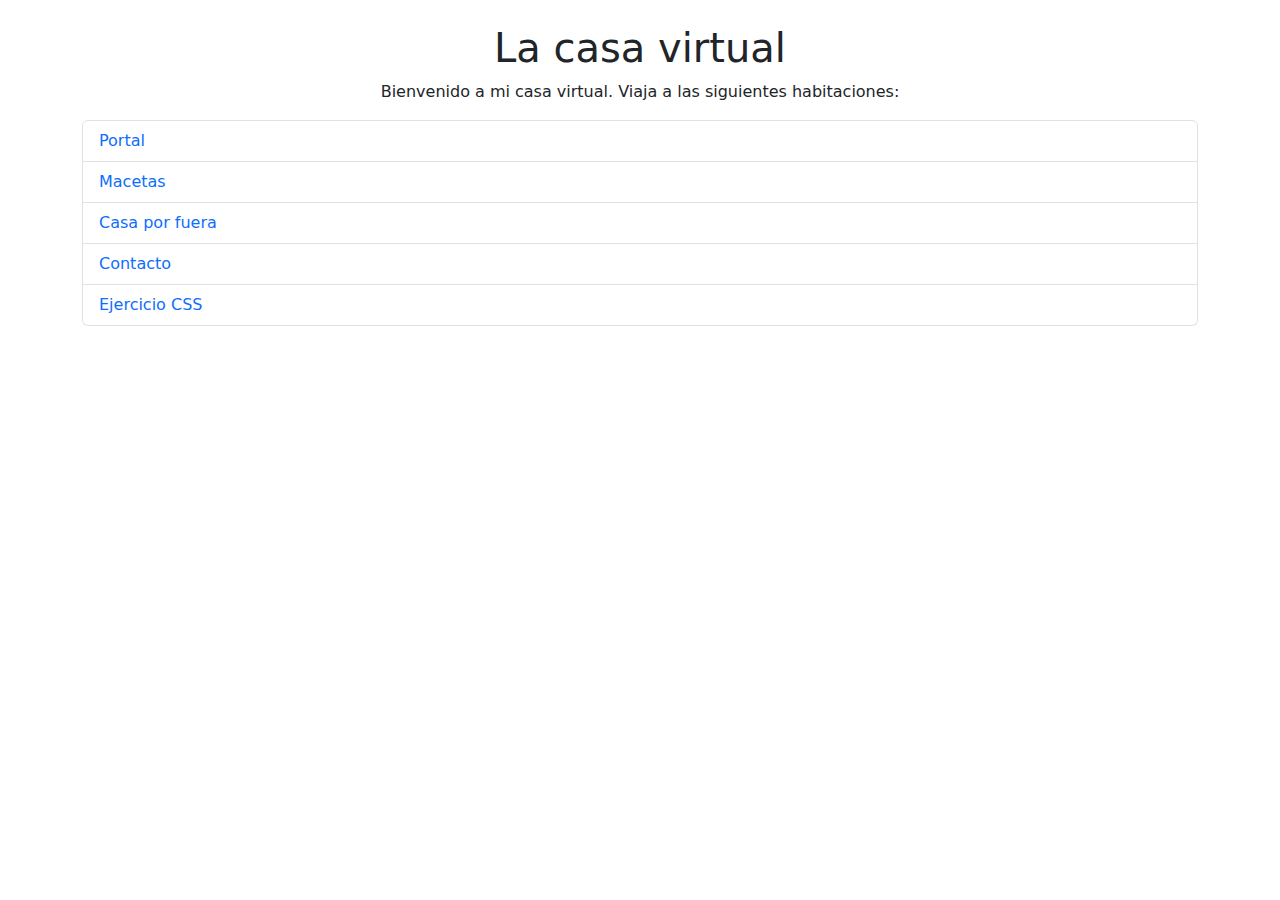
<file: index.html>
<!DOCTYPE html>
<html lang="es">
<head>
    <meta charset="UTF-8">
    <meta name="viewport" content="width=device-width, initial-scale=1.0">
    <title>Jardín</title>
    
    <link href="https://cdn.jsdelivr.net/npm/bootstrap@5.3.2/dist/css/bootstrap.min.css" rel="stylesheet">
</head>
<body class="container mt-4">
    <h1 class="text-center">La casa virtual</h1>
    <p class="text-center">Bienvenido a mi casa virtual. Viaja a las siguientes habitaciones:</p>
    <ul class="list-group">
        <li class="list-group-item"><a href="web/pagina1.html" class="text-decoration-none">Portal</a></li>
        <li class="list-group-item"><a href="web/pagina2.html" class="text-decoration-none">Macetas</a></li>
        <li class="list-group-item"><a href="web/pagina3.html" class="text-decoration-none">Casa por fuera</a></li>
        <li class="list-group-item"><a href="web/contacto.html" class="text-decoration-none">Contacto</a></li>
        <li class="list-group-item"><a href="web/tema.html" class="text-decoration-none">Ejercicio CSS</a></li>
    </ul>
    
    <script src="https://cdn.jsdelivr.net/npm/bootstrap@5.3.2/dist/js/bootstrap.bundle.min.js"></script>
</body>
</html>
</file>
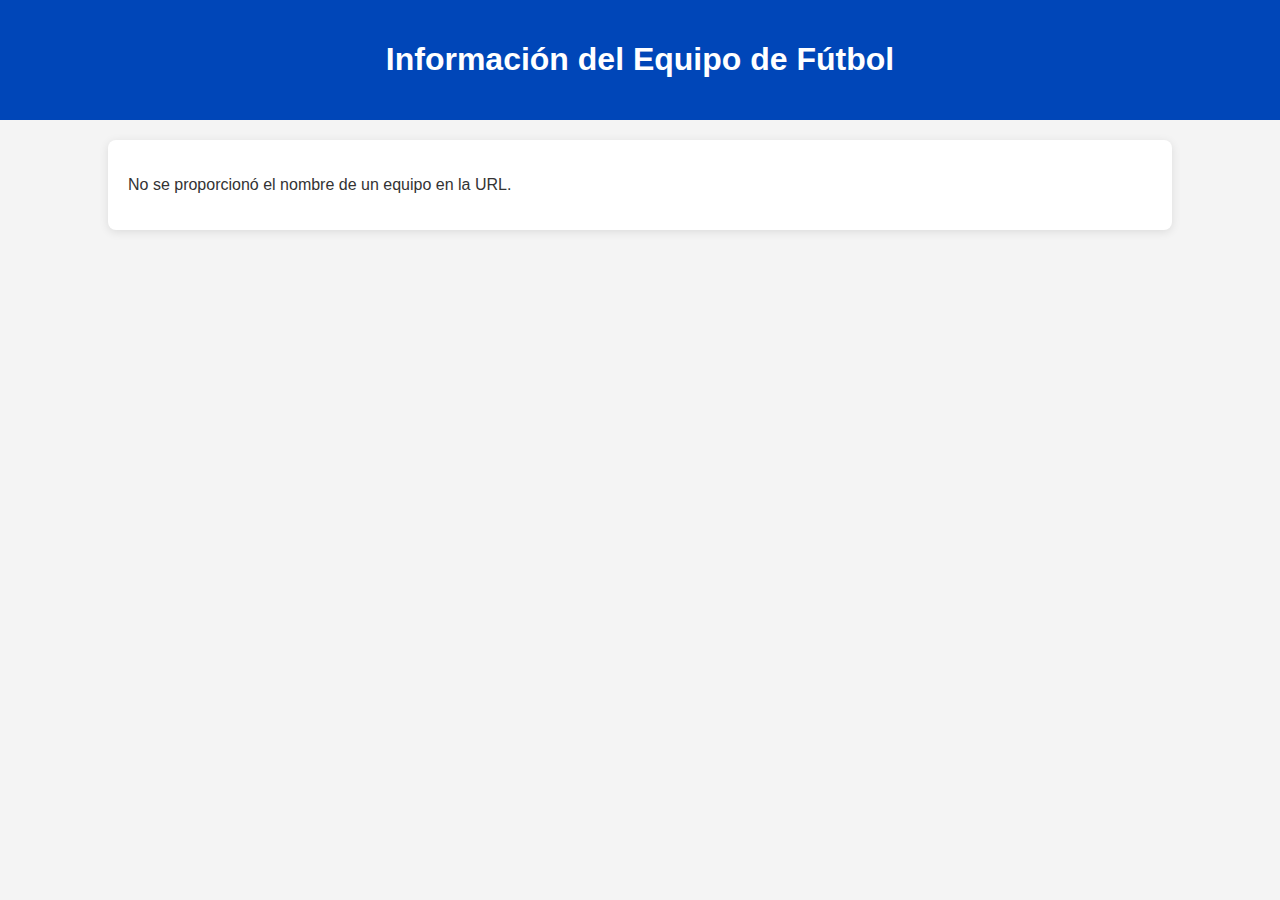
<file: FUTBOL.html>
<!DOCTYPE html>
<html lang="es">
<head>
    <meta charset="UTF-8">
    <meta name="viewport" content="width=device-width, initial-scale=1.0">
    <title>Información del Equipo - Premier League</title>
    <style>
        body {
            font-family: Arial, sans-serif;
            background-color: #f4f4f4;
            color: #333;
            margin: 0;
            padding: 0;
        }
        header {
            background-color: #0046b8;
            color: white;
            padding: 20px;
            text-align: center;
        }
        .container {
            width: 80%;
            margin: 20px auto;
            background-color: white;
            padding: 20px;
            border-radius: 8px;
            box-shadow: 0 2px 10px rgba(0, 0, 0, 0.1);
        }
        h2 {
            color: #0046b8;
        }
        .team-logo {
            width: 150px;
            height: 150px;
            border-radius: 8px;
        }
        .team-info {
            margin-top: 20px;
        }
        .team-info p {
            font-size: 16px;
        }
    </style>
</head>
<body>

    <header>
        <h1>Información del Equipo de Fútbol</h1>
    </header>

    <div class="container" id="team-info-container">
        <!-- Aquí se mostrará la información del equipo -->
    </div>

    <script>
        // Función para obtener el parámetro "team" de la URL
        function getTeamFromUrl() {
            const urlParams = new URLSearchParams(window.location.search);
            return urlParams.get('team');
        }

        // URL de la API para obtener la información del equipo basado en el nombre
        function obtenerInformacionEquipo(teamName) {
            const apiUrl = `https://thesportsdb.com/api/v1/json/3/searchteams.php?t=${teamName}`;

            fetch(apiUrl)
                .then(response => response.json())
                .then(data => {
                    if (data.teams && data.teams.length > 0) {
                        const team = data.teams[0]; // Tomamos el primer equipo de la respuesta

                        // Generamos el HTML dinámicamente
                        const teamInfoHTML = `
                            <h2>${team.strTeam}</h2>
                            <img src="${team.strTeamBadge}" alt="Logo de ${team.strTeam}" class="team-logo">
                            <div class="team-info">
                                <p><strong>País:</strong> ${team.strCountry}</p>
                                <p><strong>Estadio:</strong> ${team.strStadium}</p>
                                <p><strong>Fundación:</strong> ${team.intFormedYear}</p>
                                <p><strong>Colores del equipo:</strong> ${team.strTeamColors}</p>
                                <p><strong>Descripción:</strong> ${team.strDescriptionES || 'No disponible en español'}</p>
                            </div>
                        `;

                        // Insertamos el contenido en el contenedor
                        document.getElementById('team-info-container').innerHTML = teamInfoHTML;
                    } else {
                        document.getElementById('team-info-container').innerHTML = `<p>No se encontró información sobre el equipo "${teamName}".</p>`;
                    }
                })
                .catch(error => {
                    console.error('Error al obtener los datos:', error);
                    document.getElementById('team-info-container').innerHTML = '<p>Error al cargar los datos del equipo.</p>';
                });
        }

        // Al cargar la página, obtener el nombre del equipo desde la URL y cargar los datos
        const teamName = getTeamFromUrl();
        if (teamName) {
            obtenerInformacionEquipo(teamName);
        } else {
            document.getElementById('team-info-container').innerHTML = '<p>No se proporcionó el nombre de un equipo en la URL.</p>';
        }
    </script>

</body>
</html>
</file>
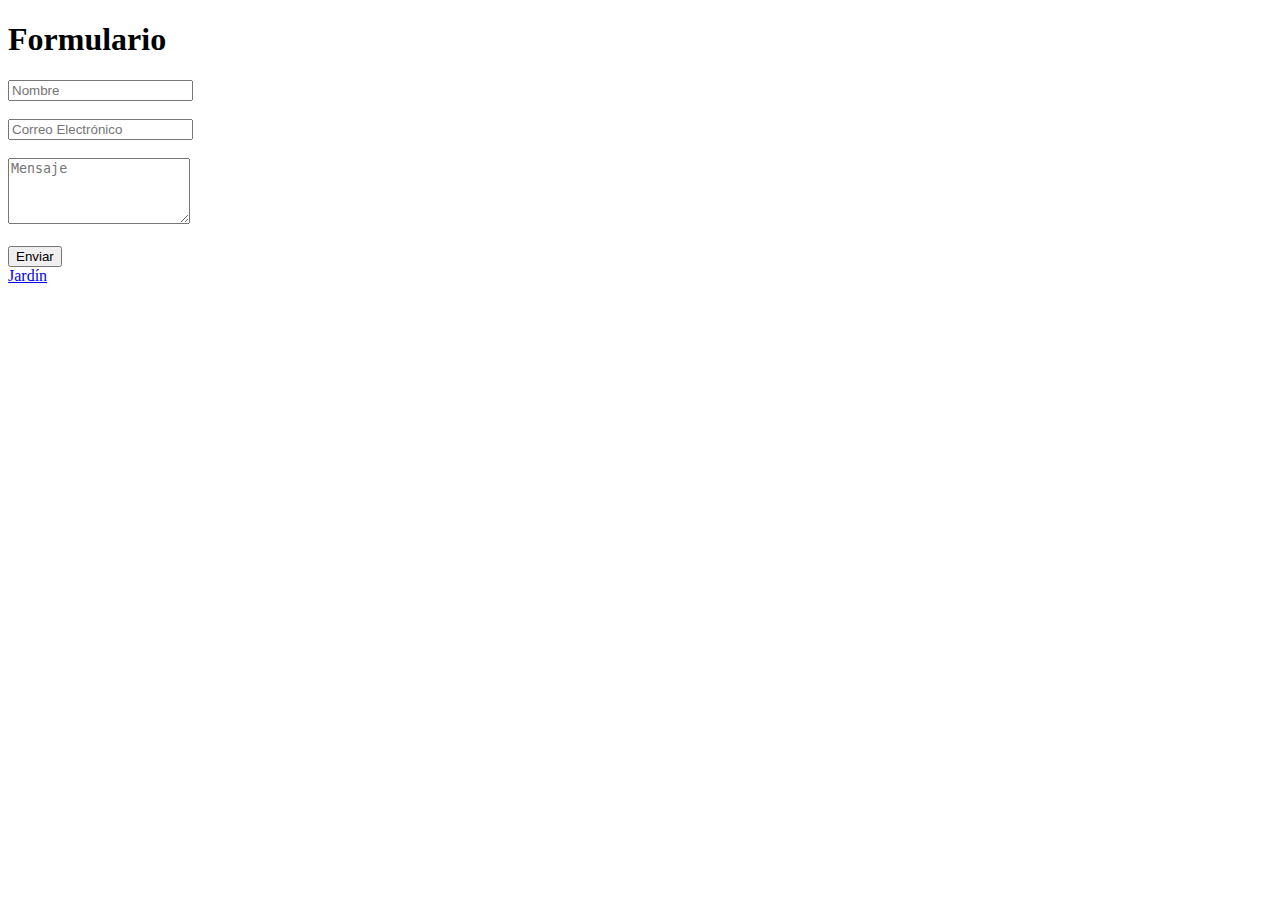
<file: web/contacto.html>
<!DOCTYPE html>
<html lang="es">
<head>
    <meta charset="UTF-8">
    <meta name="viewport" content="width=device-width, initial-scale=1.0">
    <title>Formulario </title>
</head>
<body>
    <h1>Formulario </h1>
    <form>
        <input type="text" placeholder="Nombre" required><br><br>
        <input type="email" placeholder="Correo Electrónico" required><br><br>
        <textarea placeholder="Mensaje" rows="4" required></textarea><br><br>
        <button type="submit">Enviar</button>
    </form>
    <a href="../index.html">Jardín</a>
</body>
</html>
</file>
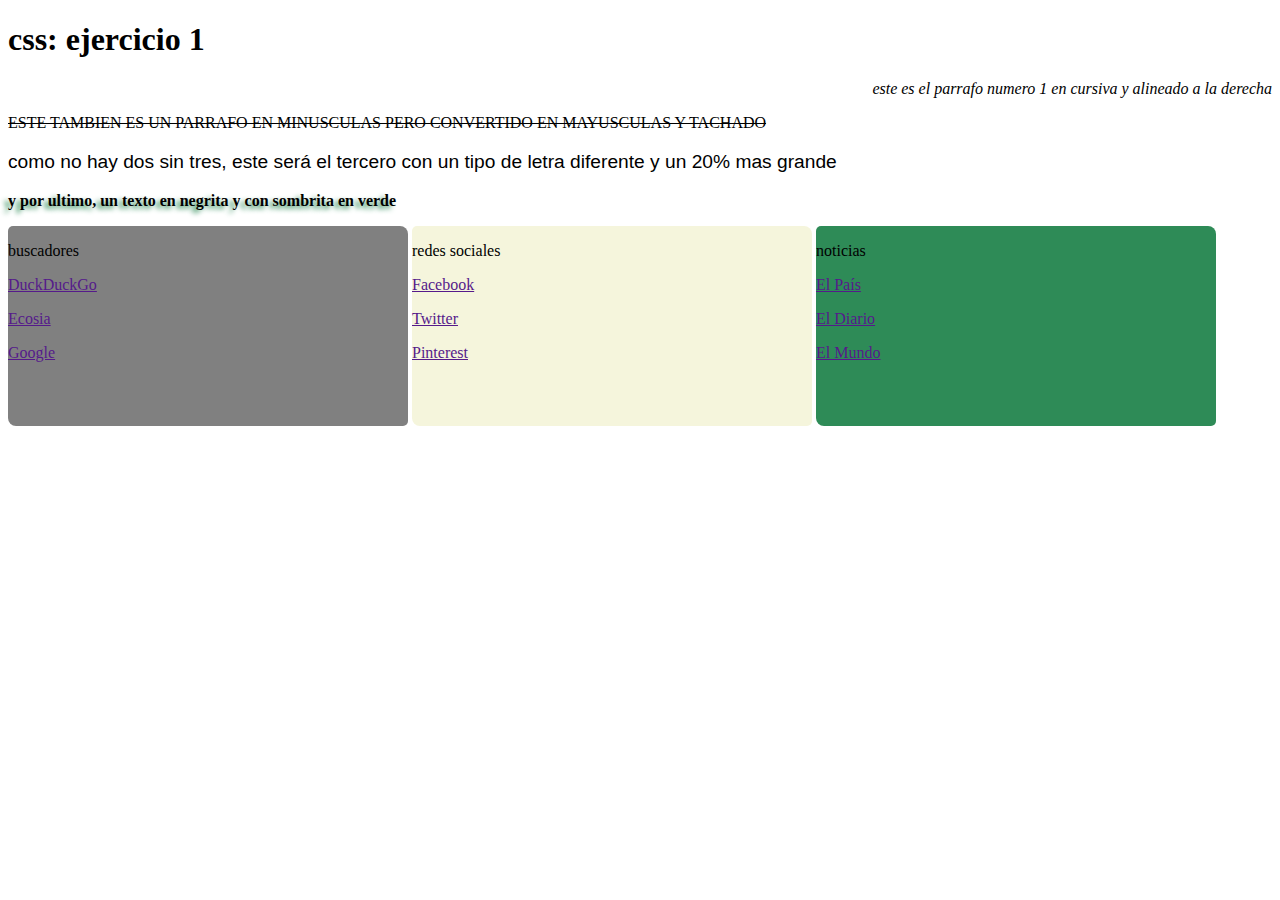
<file: web/ejercicio1css.html>
<!DOCTYPE html>
<html>
<head>
	<meta charset="utf-8">
	<meta name="viewport" content="width=device-width, initial-scale=1">
	<title>Ejercicio css</title>
	<style type="text/css">
	#parrafo1{
		text-align: right;
		font-style: italic;

	}
	#parrafo2{
		text-transform: uppercase;
		text-decoration: line-through;
	}
	#parrafo3{
		font-family: Helvetica, Verdana, “Times New Roman”, serif;
		font-size:120%;
	}
	#parrafo4{
		font-weight:bold;
		text-shadow: -4px 3px 5px seagreen;
	}

	#bloque1{
	background-color: grey;

	}
	#bloque2{
		background-color: beige;

	}
	#bloque3{
		background-color: seagreen;

	}
	.bloques{
		display: inline-block;
		height: 200px;
		width:400px;
		border-radius:  5px 8px 5px 8px;
	}
</style>
</head>
<body>
	<h1>css: ejercicio 1</h1>
	<p id="parrafo1">este es el parrafo numero 1 en cursiva y alineado a la derecha</p>
	<p id="parrafo2">este tambien es un parrafo en minusculas pero convertido en mayusculas y tachado</p>
	<p id="parrafo3" >como no hay dos sin tres, este será el tercero con un tipo de letra diferente y un 20% mas grande
		<p id="parrafo4">y por ultimo, un texto en negrita y con sombrita en verde</p>


		<div class ="bloques" id="bloque1">

			<p>buscadores</p>
			<p><a href="">DuckDuckGo</a></p>
			<p><a href="">Ecosia</a></p>
			<p><a href="">Google</a></p>
		</div>
		
		<div  class ="bloques" id="bloque2">

			<p>redes sociales</p>

			<p><a href="">Facebook</a></p>
			<p><a href="">Twitter</a></p>
			<p><a href="">Pinterest</a></p>
		</div>

		<div  class ="bloques" id="bloque3">

			<p>noticias</p>
			<p><a href="">El País</a></p>
			<p><a href="">El Diario</a></p>
			<p><a href="">El Mundo</a></p>
		</div>

</body>
</html>
</file>
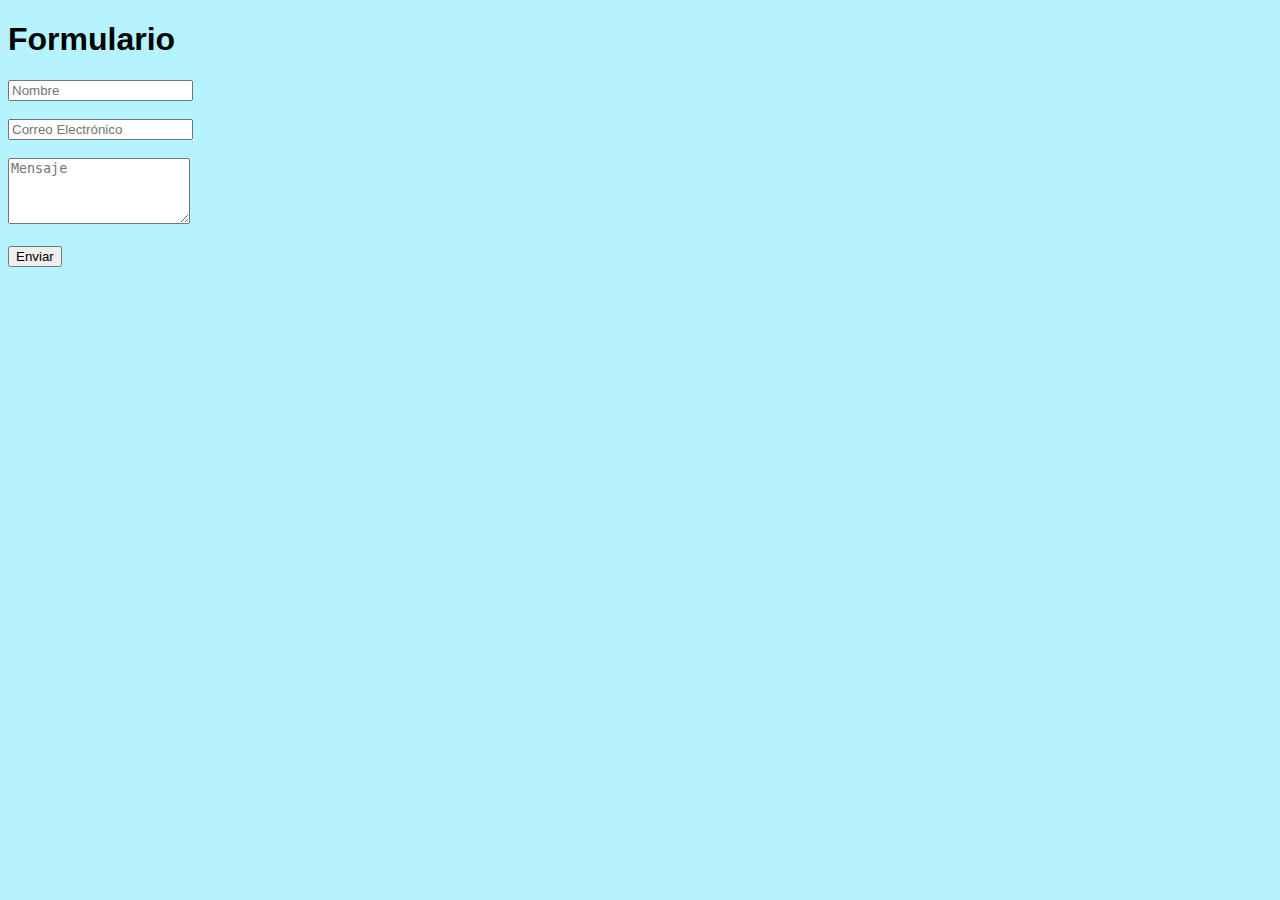
<file: web/formulario.html>
<!DOCTYPE html>
<html lang="es">
<head>
    <meta charset="UTF-8">
    <meta name="viewport" content="width=device-width, initial-scale=1.0">
    <title>Formulario </title>
    <link rel="stylesheet" href="../css/styles.css">
</head>
<body>
    <h1>Formulario </h1>
    <form>
        <input type="text" placeholder="Nombre" required><br><br>
        <input type="email" placeholder="Correo Electrónico" required><br><br>
        <textarea placeholder="Mensaje" rows="4" required></textarea><br><br>
        <button type="submit">Enviar</button>
    </form>
    </body>
</html>
</file>
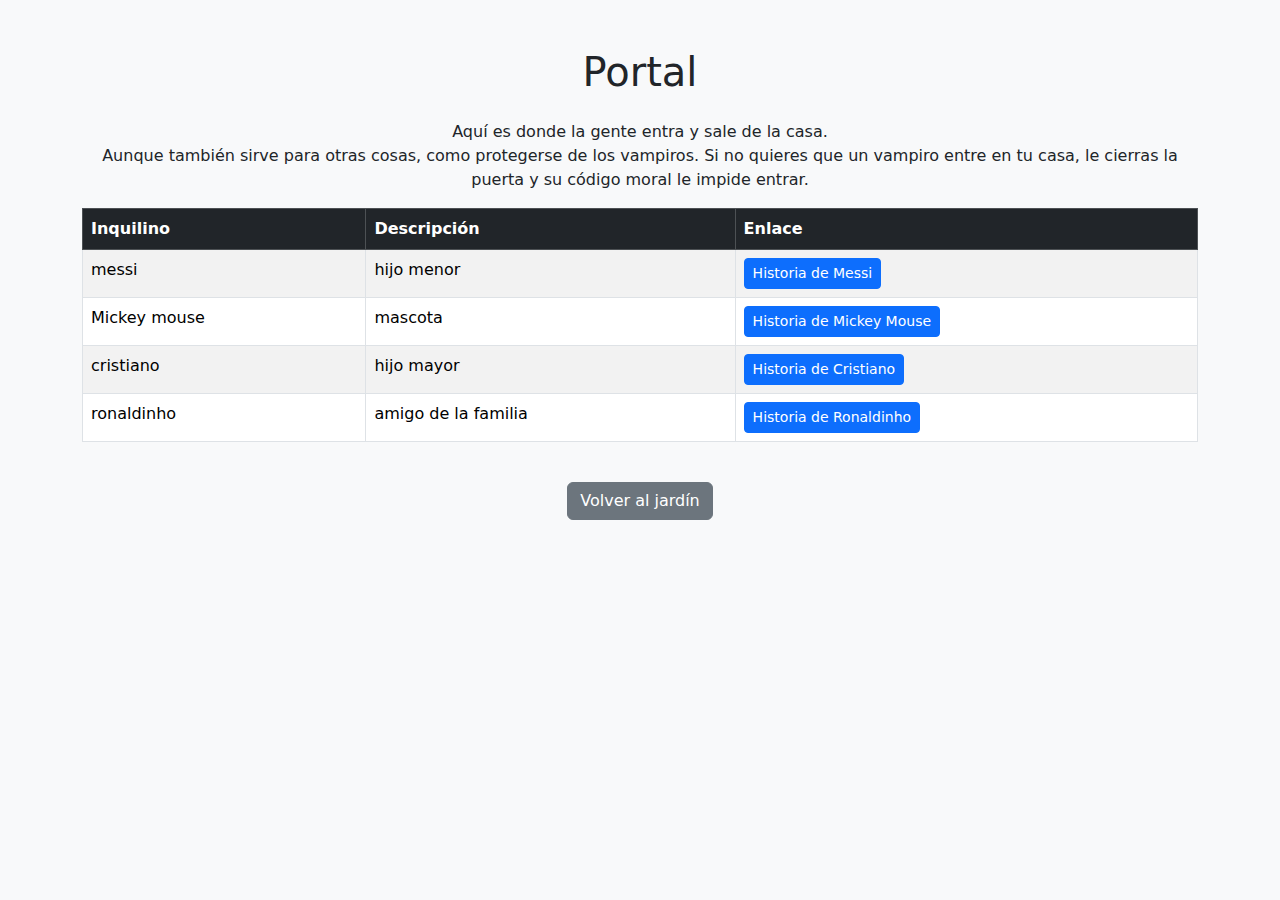
<file: web/pagina1.html>
<!DOCTYPE html>
<html lang="es">
<head>
    <meta charset="UTF-8">
    <meta name="viewport" content="width=device-width, initial-scale=1.0">
    <title>Portal</title>
    
    <link href="https://cdn.jsdelivr.net/npm/bootstrap@5.3.0/dist/css/bootstrap.min.css" rel="stylesheet">
</head>
<body class="bg-light">
    <div class="container my-5">
        <h1 class="text-center mb-4">Portal</h1>
        <p class="text-center">
            Aquí es donde la gente entra y sale de la casa.<br>
            Aunque también sirve para otras cosas, como protegerse de los vampiros. Si no quieres que un vampiro entre en tu casa, le cierras la puerta y su código moral le impide entrar.
        </p>

        
        <table class="table table-bordered table-striped">
            <thead class="table-dark">
                <tr>
                    <th scope="col">Inquilino</th>
                    <th scope="col">Descripción</th>
                    <th scope="col">Enlace</th>
                </tr>
            </thead>
            <tbody>
                <tr>
                    <td>messi</td>
                    <td>hijo menor</td>
                    <td><a href="https://es.wikipedia.org/wiki/Lionel_Messi" target="_blank" class="btn btn-primary btn-sm">Historia de Messi</a></td>
                </tr>
                <tr>
                    <td>Mickey mouse</td>
                    <td>mascota</td>
                    <td><a href="https://es.wikipedia.org/wiki/Mickey_Mouse" target="_blank" class="btn btn-primary btn-sm">Historia de Mickey Mouse</a></td>
                </tr>
                <tr>
                    <td>cristiano</td>
                    <td>hijo mayor</td>
                    <td><a href="https://es.wikipedia.org/wiki/Cristiano_Ronaldo" target="_blank" class="btn btn-primary btn-sm">Historia de Cristiano</a></td>
                </tr>
                <tr>
                    <td>ronaldinho</td>
                    <td>amigo de la familia</td>
                    <td><a href="https://es.wikipedia.org/wiki/Ronaldinho" target="_blank" class="btn btn-primary btn-sm">Historia de Ronaldinho</a></td>
                </tr>
            </tbody>
        </table>

        
        <div class="text-center">
            <a href="../index.html" class="btn btn-secondary mt-4">Volver al jardín</a>
        </div>
    </div>

    
    <script src="https://cdn.jsdelivr.net/npm/bootstrap@5.3.0/dist/js/bootstrap.bundle.min.js"></script>
</body>
</html>
</file>
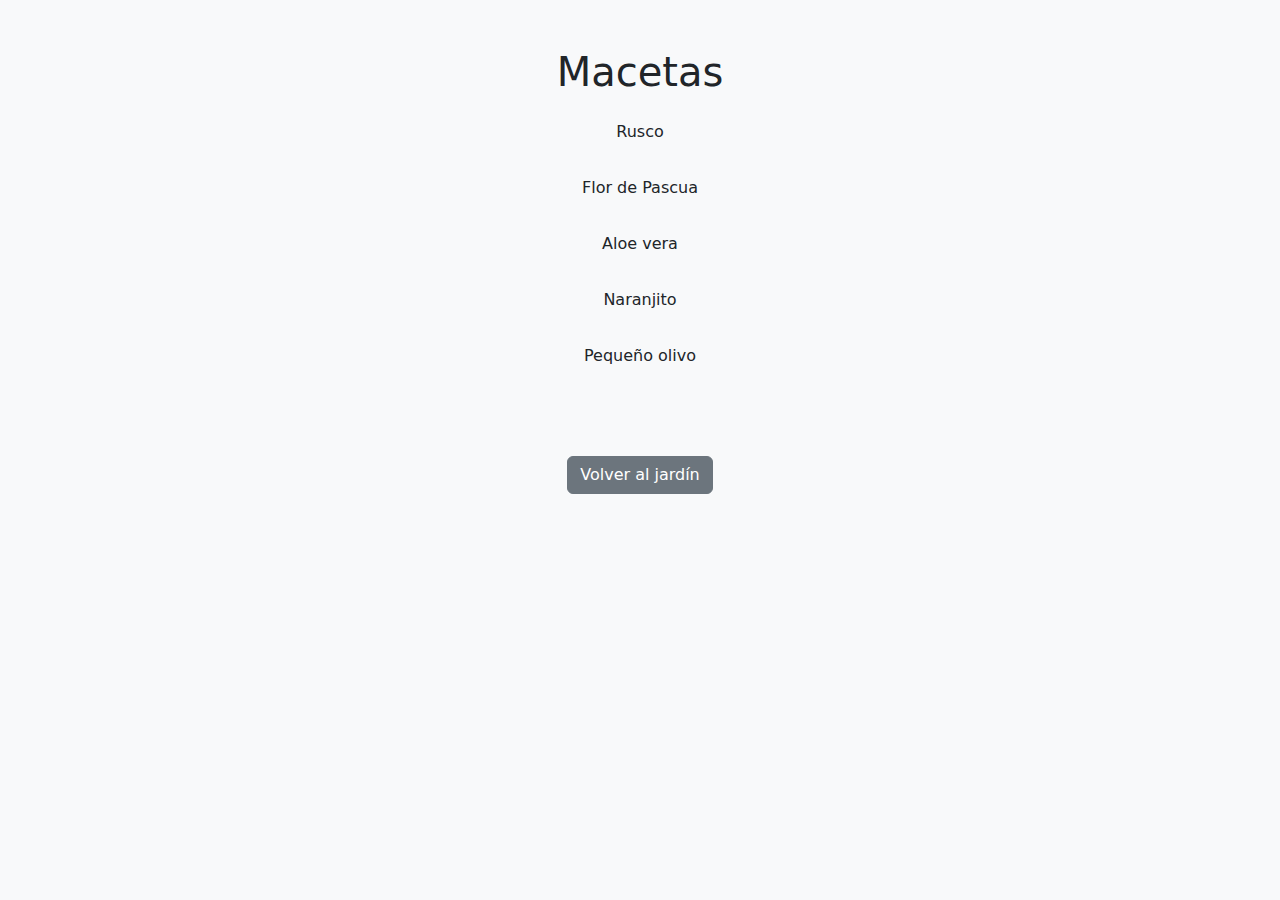
<file: web/pagina2.html>
<!DOCTYPE html>
<html lang="es">
<head>
    <meta charset="UTF-8">
    <meta name="viewport" content="width=device-width, initial-scale=1.0">
    <title>Macetas</title>
    
    <link href="https://cdn.jsdelivr.net/npm/bootstrap@5.3.0-alpha1/dist/css/bootstrap.min.css" rel="stylesheet">
</head>
<body class="bg-light">

    <div class="container my-5">
    
        <h1 class="text-center">Macetas</h1>
        
        
        <div class="d-flex flex-column align-items-center">
            <div class="my-3">Rusco</div>
            <div class="my-3">Flor de Pascua</div>
            <div class="my-3">Aloe vera</div>
            <div class="my-3">Naranjito</div>
            <div class="my-3">Pequeño olivo</div>
        </div>
    </div>

    
    
       <div class="text-center">
            <a href="../index.html" class="btn btn-secondary mt-4">Volver al jardín</a>
        </div>
    </div>

    
    <script src="https://cdn.jsdelivr.net/npm/bootstrap@5.3.0/dist/js/bootstrap.bundle.min.js"></script>
</body>
</html>
</file>
<file: css/styles.css>
body{
	background-color:#B5F4FF;

}
h1 {
    font-family: Helvetica, sans-serif; 
}
header{
	background-color: #007bff;
	border-radius: 14px;
}
a{
	color: white;
	text-decoration: none;
}
nav a:hover {
    color: #FF6347;        
   
}
#contenido{
	padding: 10px;
	display: flex;                
    flex-direction: column;         
    align-items: center;           
    justify-content: center;      
    text-align: center;   
        
}
#contenido img{
    	border: 5px solid #darkred;
    }          
             
    

h2{
	font-size: 30px;
}
footer{
	background-color: #333;
	color: white;
	text-align: center;
	padding:10px;
}
section{
	margin:40px 0;
}
p {
    margin: 20px 0;   
    max-width: 800px; 
    margin-left: auto;
    margin-right: auto;
}
#imagenes {
	display:flex;
	justify-content:space-around;
	align-items: center;
	margin:20 px 0;
}
#imagenes img{
	
	border:2px solid#ccc;
	border-radius:10px;
}
</file>
